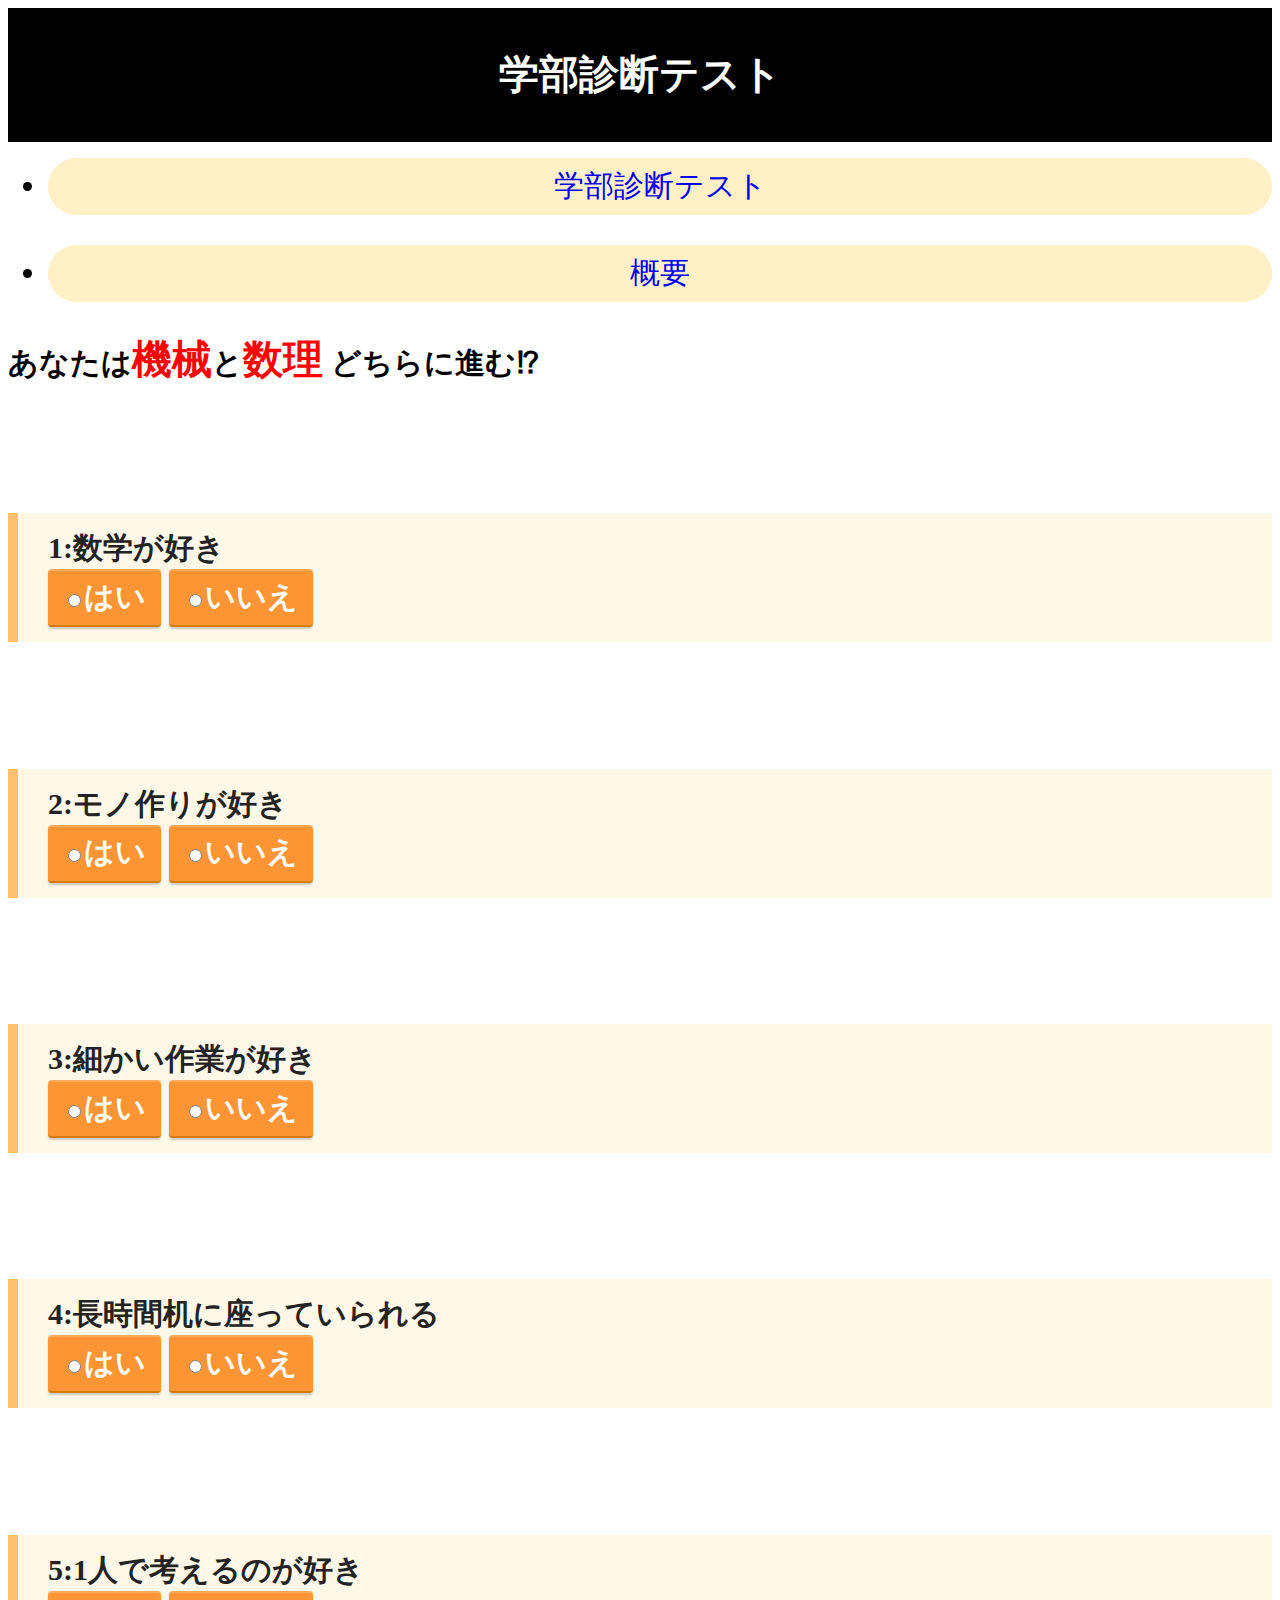
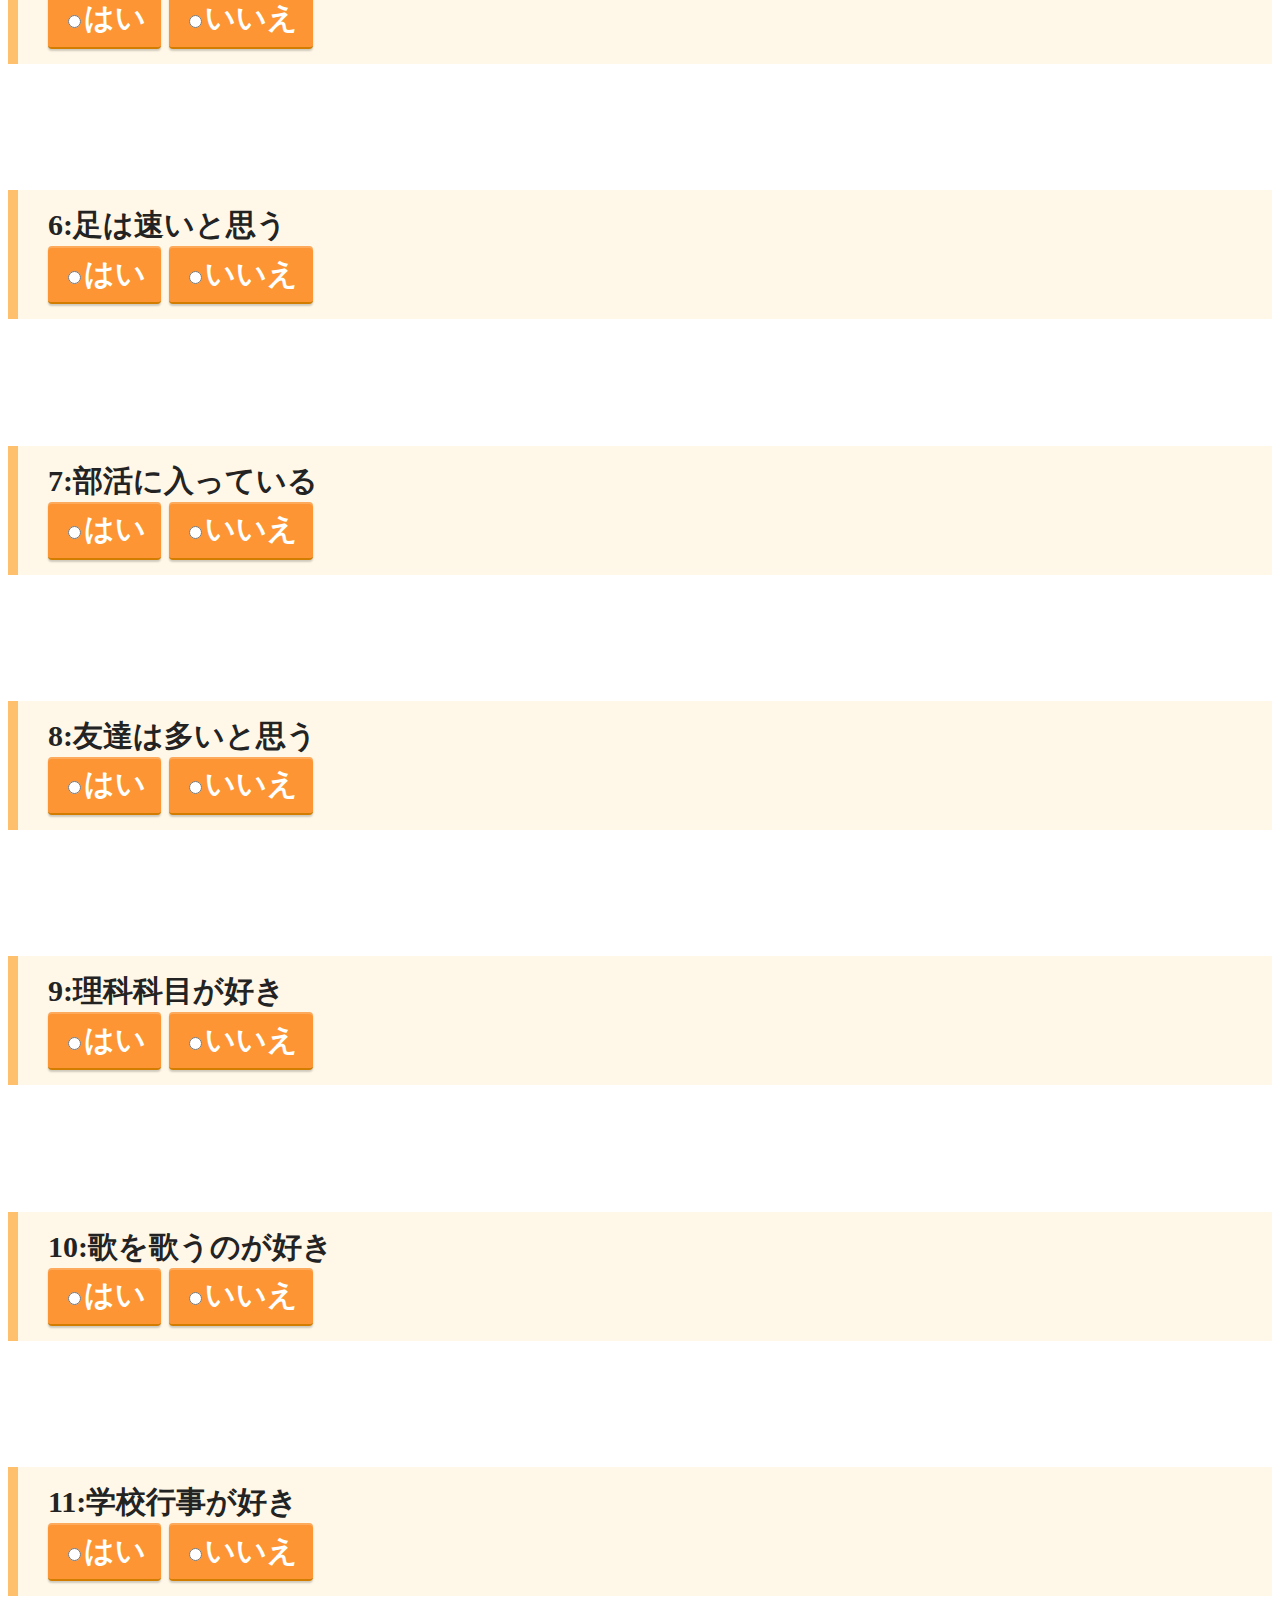
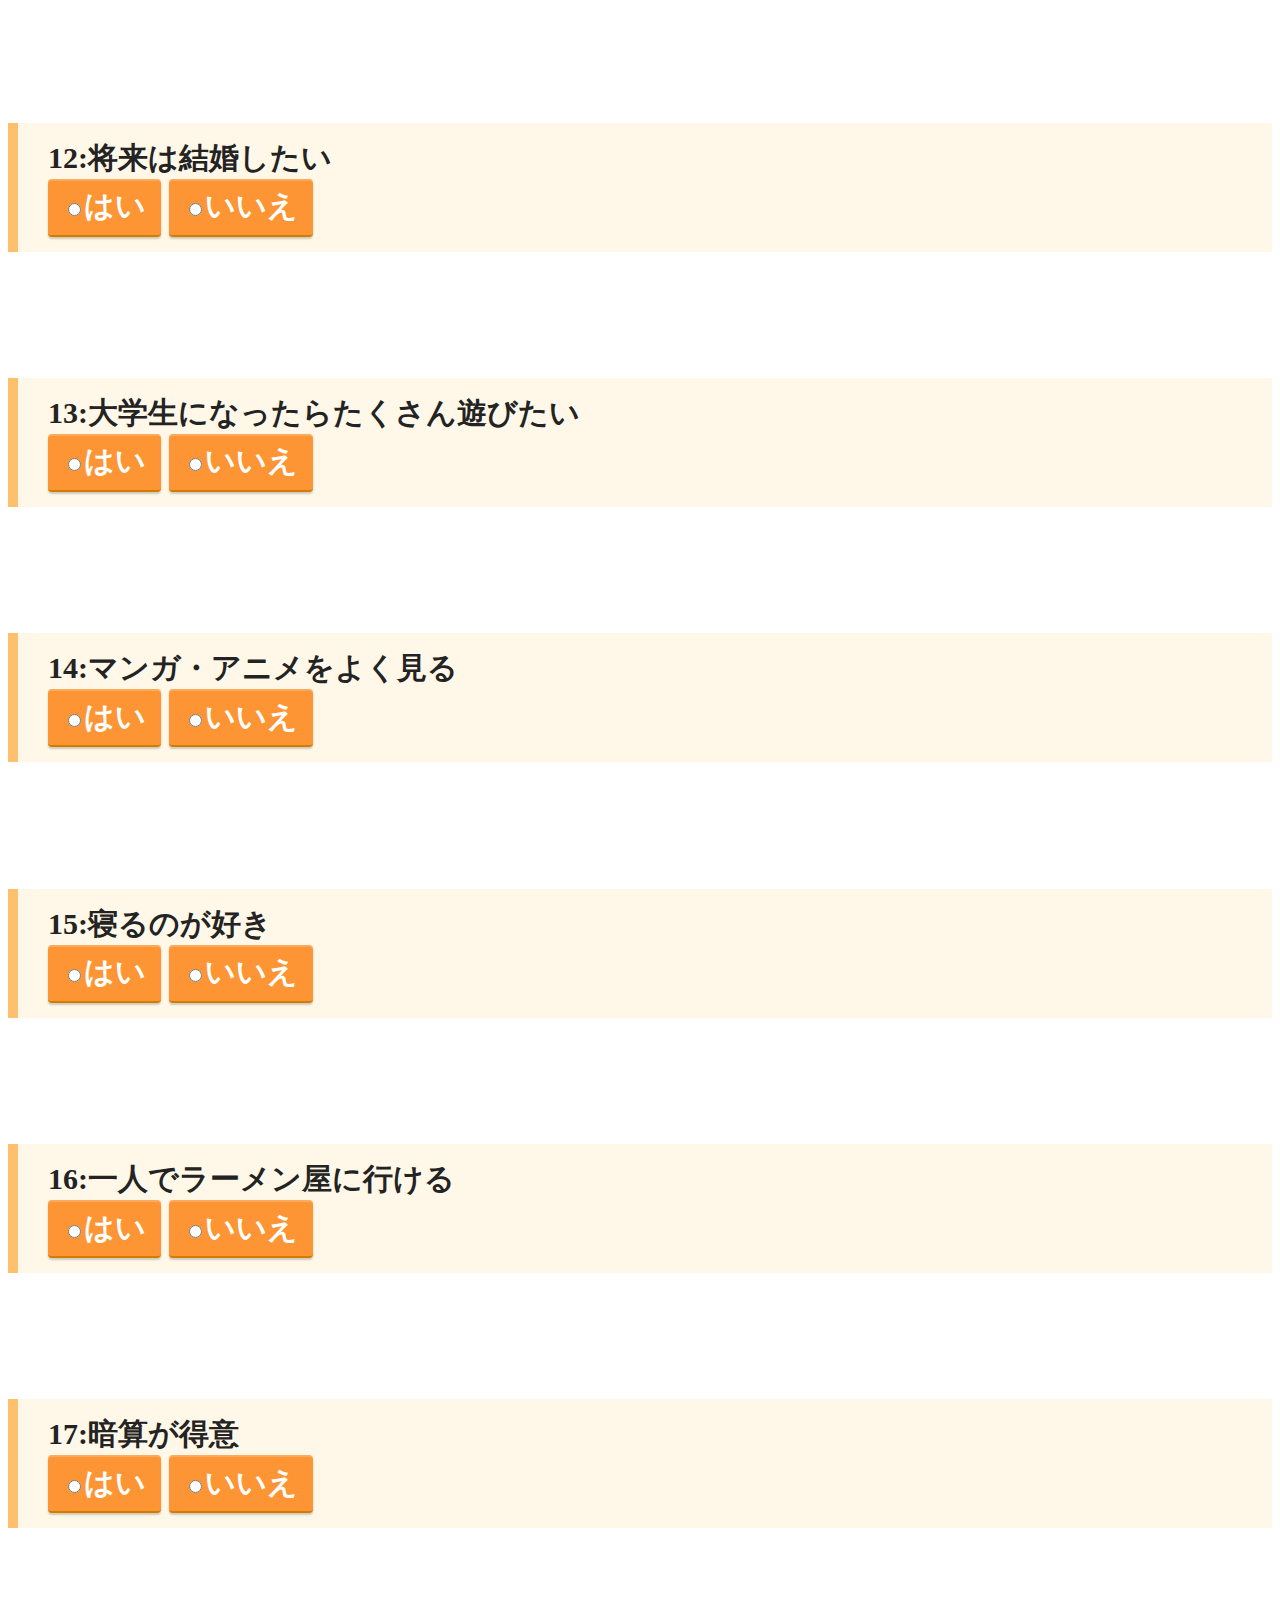
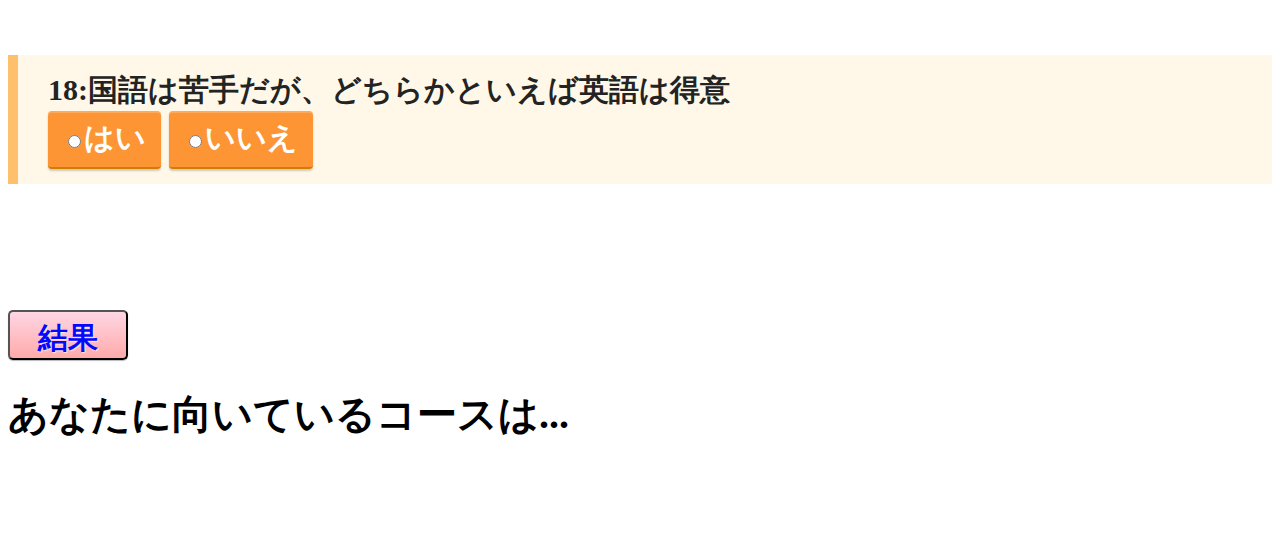
<file: index.html>
<!doctype html>
<html class="no-js" lang="ja">
    <head>
        <meta charset="utf-8">
        <meta name="viewport" content="width=device-width,initial-scale=1">
        <title>学部診断テスト</title>
        <meta name="description" content="">
        <link rel="stylesheet" href="OPC.css">
    </head>
    <body>
      <header>
          <h1>学部診断テスト</h1>
      </header>
      <nav>
        <ul>
          <li><a class = "#" href="#questionbox">学部診断テスト</a></li>
          <li><a class = "#" href="OPC2.html">概要</a></li>
        </ul>
      </nav>
      <h2>
        あなたは<span style="color: red; ">機械</span>と<span style="color: red; ">数理</span> どちらに進む⁉
      </h2>
      <form id="questionbox">
        <p class="box8">1:数学が好き<br>
          <label><input type="radio" name="like" value = "1">はい</label>
          <label><input type="radio" name="like" value = "0">いいえ</label></p>
        <p class="box8">2:モノ作りが好き<br>
          <label><input type="radio" name="like3" value = "1">はい</label>
          <label><input type="radio" name="like3" value = "0">いいえ</label></p>
        <p class="box8">3:細かい作業が好き<br>
          <label><input type="radio" name="like4" value = "1">はい</label>
          <label><input type="radio" name="like4" value = "0">いいえ</label></p>
        <p class="box8">4:長時間机に座っていられる<br>
          <label><input type="radio" name="like5" value = "1">はい</label>
          <label><input type="radio" name="like5" value = "0">いいえ</label></p>
        <p class="box8">5:1人で考えるのが好き<br>
          <label><input type="radio" name="like6" value = "1">はい</label>
          <label><input type="radio" name="like6" value = "0">いいえ</label></p>
        <p class="box8">6:足は速いと思う<br>
          <label><input type="radio" name="like7" value = "1">はい</label>
          <label><input type="radio" name="like7" value = "0">いいえ</label></p>
        <p class="box8">7:部活に入っている<br>
          <label><input type="radio" name="like8" value = "1">はい</label>
          <label><input type="radio" name="like8" value = "0">いいえ</label></p>
        <p class="box8">8:友達は多いと思う<br>
          <label><input type="radio" name="like9" value = "1">はい</label>
          <label><input type="radio" name="like9" value = "0">いいえ</label></p>
        <p class="box8">9:理科科目が好き<br>
          <label><input type="radio" name="like10" value = "1">はい</label>
          <label><input type="radio" name="like10" value = "0">いいえ</label></p>
        <p class="box8">10:歌を歌うのが好き<br>
          <label><input type="radio" name="like11" value = "1">はい</label>
          <label><input type="radio" name="like11" value = "0">いいえ</label></p>
        <p class="box8">11:学校行事が好き<br>
          <label><input type="radio" name="like12" value = "1">はい</label>
          <label><input type="radio" name="like12" value = "0">いいえ</label></p>
        <p class="box8">12:将来は結婚したい<br>
          <label><input type="radio" name="like13" value = "1">はい</label>
          <label><input type="radio" name="like13" value = "0">いいえ</label></p>
        <p class="box8">13:大学生になったらたくさん遊びたい<br>
          <label><input type="radio" name="like14" value = "1">はい</label>
          <label><input type="radio" name="like14" value = "0">いいえ</label></p>
        <p class="box8">14:マンガ・アニメをよく見る<br>
          <label><input type="radio" name="like15" value = "1">はい</label>
          <label><input type="radio" name="like15" value = "0">いいえ</label></p>
        <p class="box8">15:寝るのが好き<br>
          <label><input type="radio" name="like16" value = "1">はい</label>
          <label><input type="radio" name="like16" value = "0">いいえ</label></p>
        <p class="box8">16:一人でラーメン屋に行ける<br>
          <label><input type="radio" name="like17" value = "1">はい</label>
          <label><input type="radio" name="like17" value = "0">いいえ</label></p>
        <p class="box8">17:暗算が得意<br>
          <label><input type="radio" name="like18" value = "1">はい</label>
          <label><input type="radio" name="like18" value = "0">いいえ</label></p>
        <p class="box8">18:国語は苦手だが、どちらかといえば英語は得意<br>
          <label><input type="radio" name="like19" value = "1">はい</label>
          <label><input type="radio" name="like19" value = "0">いいえ</label></p>
      </form>

        <button id = "btn" onclick="run()">結果</button>
        <h1>あなたに向いているコースは...</h1>
        <p class ="blink"cd  id="result"></p>
      <script type="text/javascript" src = "OPC.js"></script>
    </body>
</html>
</file>
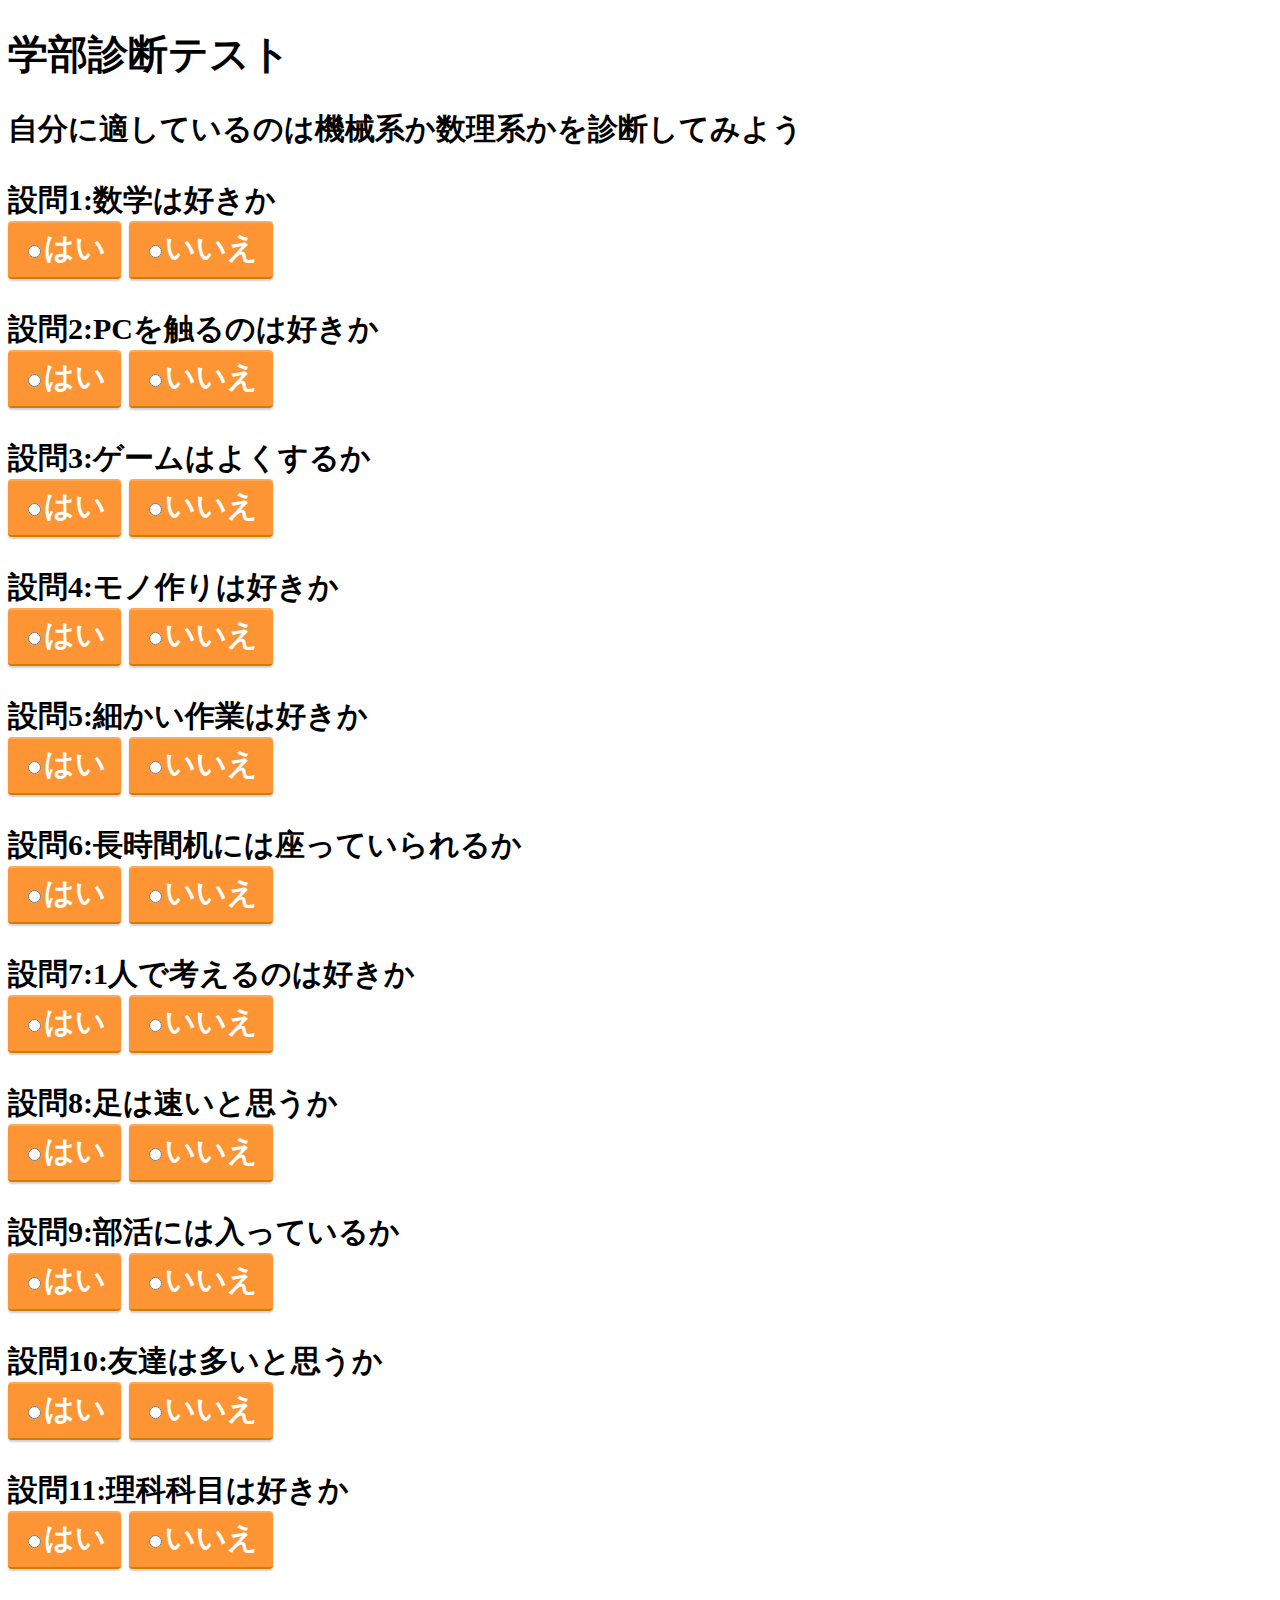
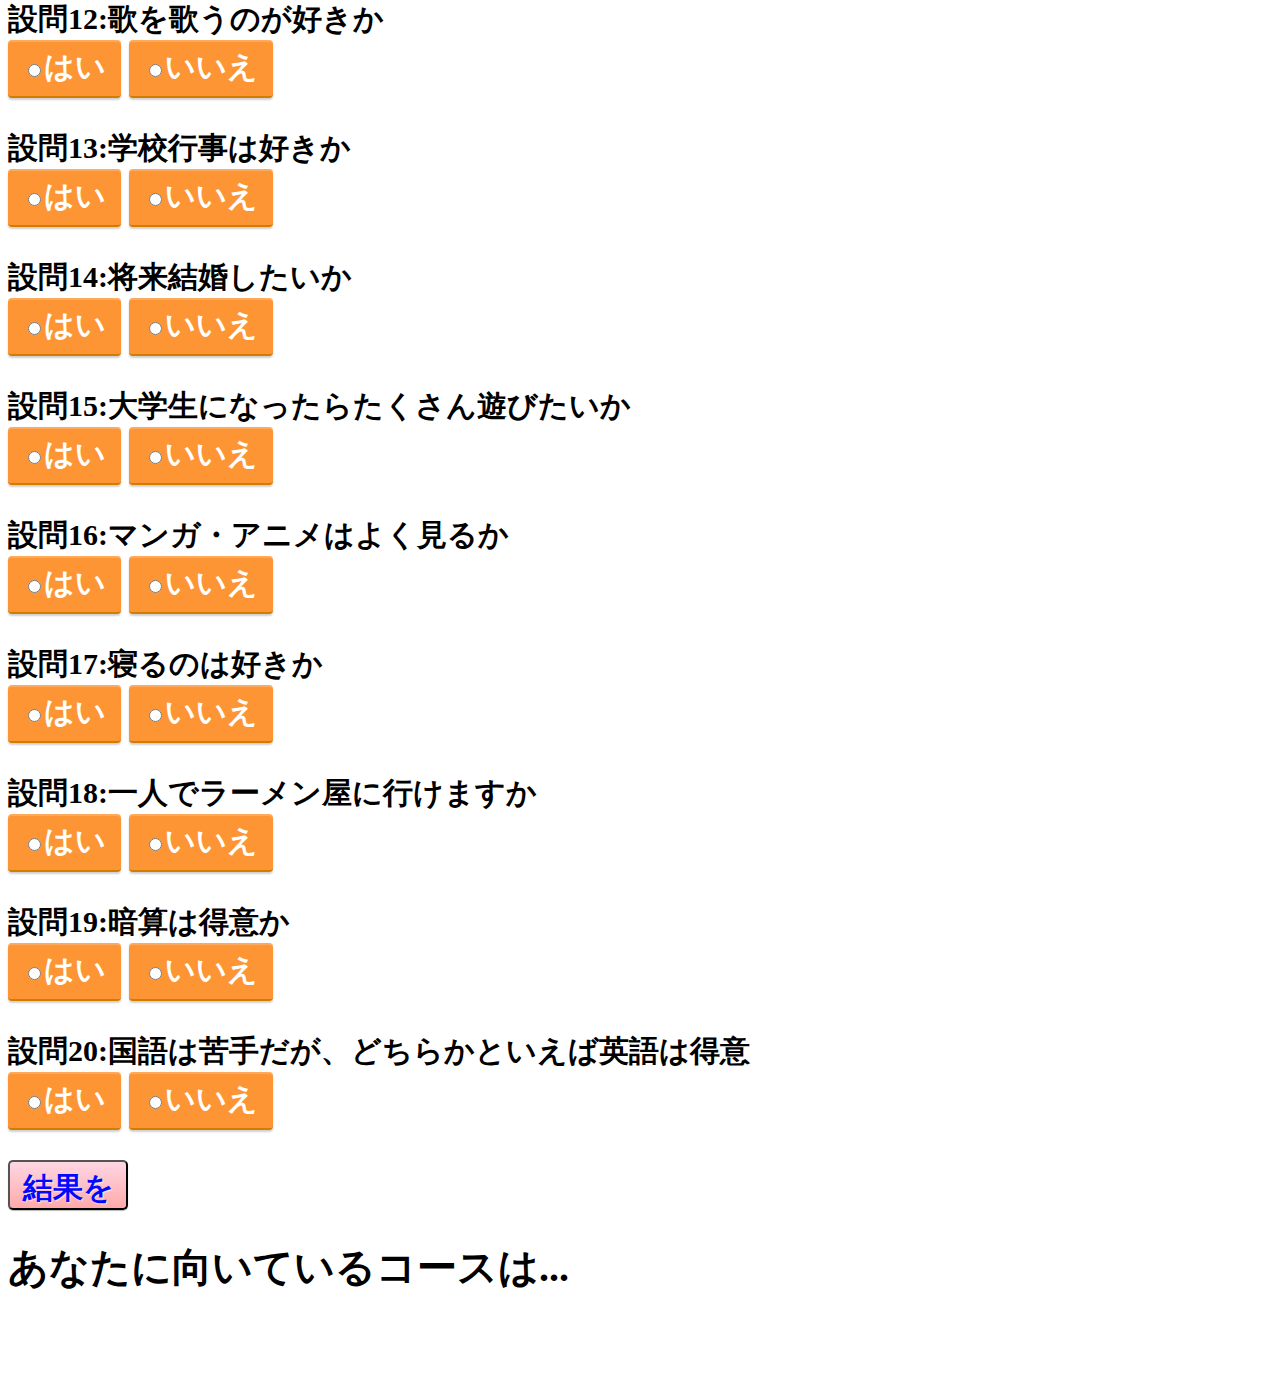
<file: OPC.html>
<!doctype html>
<html class="no-js" lang="ja">
    <head>
        <meta charset="utf-8">
        <meta name="viewport" content="width=device-width,initial-scale=1">
        <title>学部診断テスト</title>
        <meta name="description" content="">
        <link rel="stylesheet" href="OPC.css">
    </head>
    <body>
      <h1>学部診断テスト</h1>
      <h2>自分に適しているのは機械系か数理系かを診断してみよう</h2>
      <form id="questionbox">
        <p>設問1:数学は好きか<br>
          <label><input type="radio" name="like" value = "1">はい</label>
          <label><input type="radio" name="like" value = "0">いいえ</label></p>
        <p>設問2:PCを触るのは好きか<br>
          <label><input type="radio" name="like1" value = "1">はい</label>
          <label><input type="radio" name="like1" value = "0">いいえ</label></p>
        <p>設問3:ゲームはよくするか<br>
          <label><input type="radio" name="like2" value = "1">はい</label>
          <label><input type="radio" name="like2" value = "0">いいえ</label></p>
        <p>設問4:モノ作りは好きか<br>
          <label><input type="radio" name="like3" value = "1">はい</label>
          <label><input type="radio" name="like3" value = "0">いいえ</label></p>
        <p>設問5:細かい作業は好きか<br>
          <label><input type="radio" name="like4" value = "1">はい</label>
          <label><input type="radio" name="like4" value = "0">いいえ</label></p>
        <p>設問6:長時間机には座っていられるか<br>
          <label><input type="radio" name="like5" value = "1">はい</label>
          <label><input type="radio" name="like5" value = "0">いいえ</label></p>
        <p>設問7:1人で考えるのは好きか<br>
          <label><input type="radio" name="like6" value = "1">はい</label>
          <label><input type="radio" name="like6" value = "0">いいえ</label></p>
        <p>設問8:足は速いと思うか<br>
          <label><input type="radio" name="like7" value = "1">はい</label>
          <label><input type="radio" name="like7" value = "0">いいえ</label></p>
        <p>設問9:部活には入っているか<br>
          <label><input type="radio" name="like8" value = "1">はい</label>
          <label><input type="radio" name="like8" value = "0">いいえ</label></p>
        <p>設問10:友達は多いと思うか<br>
          <label><input type="radio" name="like9" value = "1">はい</label>
          <label><input type="radio" name="like9" value = "0">いいえ</label></p>
        <p>設問11:理科科目は好きか<br>
          <label><input type="radio" name="like10" value = "1">はい</label>
          <label><input type="radio" name="like10" value = "0">いいえ</label></p>
        <p>設問12:歌を歌うのが好きか<br>
          <label><input type="radio" name="like11" value = "1">はい</label>
          <label><input type="radio" name="like11" value = "0">いいえ</label></p>
        <p>設問13:学校行事は好きか<br>
          <label><input type="radio" name="like12" value = "1">はい</label>
          <label><input type="radio" name="like12" value = "0">いいえ</label></p>
        <p>設問14:将来結婚したいか<br>
          <label><input type="radio" name="like13" value = "1">はい</label>
          <label><input type="radio" name="like13" value = "0">いいえ</label></p>
        <p>設問15:大学生になったらたくさん遊びたいか<br>
          <label><input type="radio" name="like14" value = "1">はい</label>
          <label><input type="radio" name="like14" value = "0">いいえ</label></p>
        <p>設問16:マンガ・アニメはよく見るか<br>
          <label><input type="radio" name="like15" value = "1">はい</label>
          <label><input type="radio" name="like15" value = "0">いいえ</label></p>
        <p>設問17:寝るのは好きか<br>
          <label><input type="radio" name="like16" value = "1">はい</label>
          <label><input type="radio" name="like16" value = "0">いいえ</label></p>
        <p>設問18:一人でラーメン屋に行けますか<br>
          <label><input type="radio" name="like17" value = "1">はい</label>
          <label><input type="radio" name="like17" value = "0">いいえ</label></p>
        <p>設問19:暗算は得意か<br>
          <label><input type="radio" name="like18" value = "1">はい</label>
          <label><input type="radio" name="like18" value = "0">いいえ</label></p>
        <p>設問20:国語は苦手だが、どちらかといえば英語は得意<br>
          <label><input type="radio" name="like19" value = "1">はい</label>
          <label><input type="radio" name="like19" value = "0">いいえ</label></p>
      </form>

        <button id = "btn" onclick="run()">結果を見る</button>
        <h1>あなたに向いているコースは...</h1>
        <p class ="blink"cd  id="result"></p>
      <script type="text/javascript" src = "OPC.js"></script>
    </body>
</html>
</file>
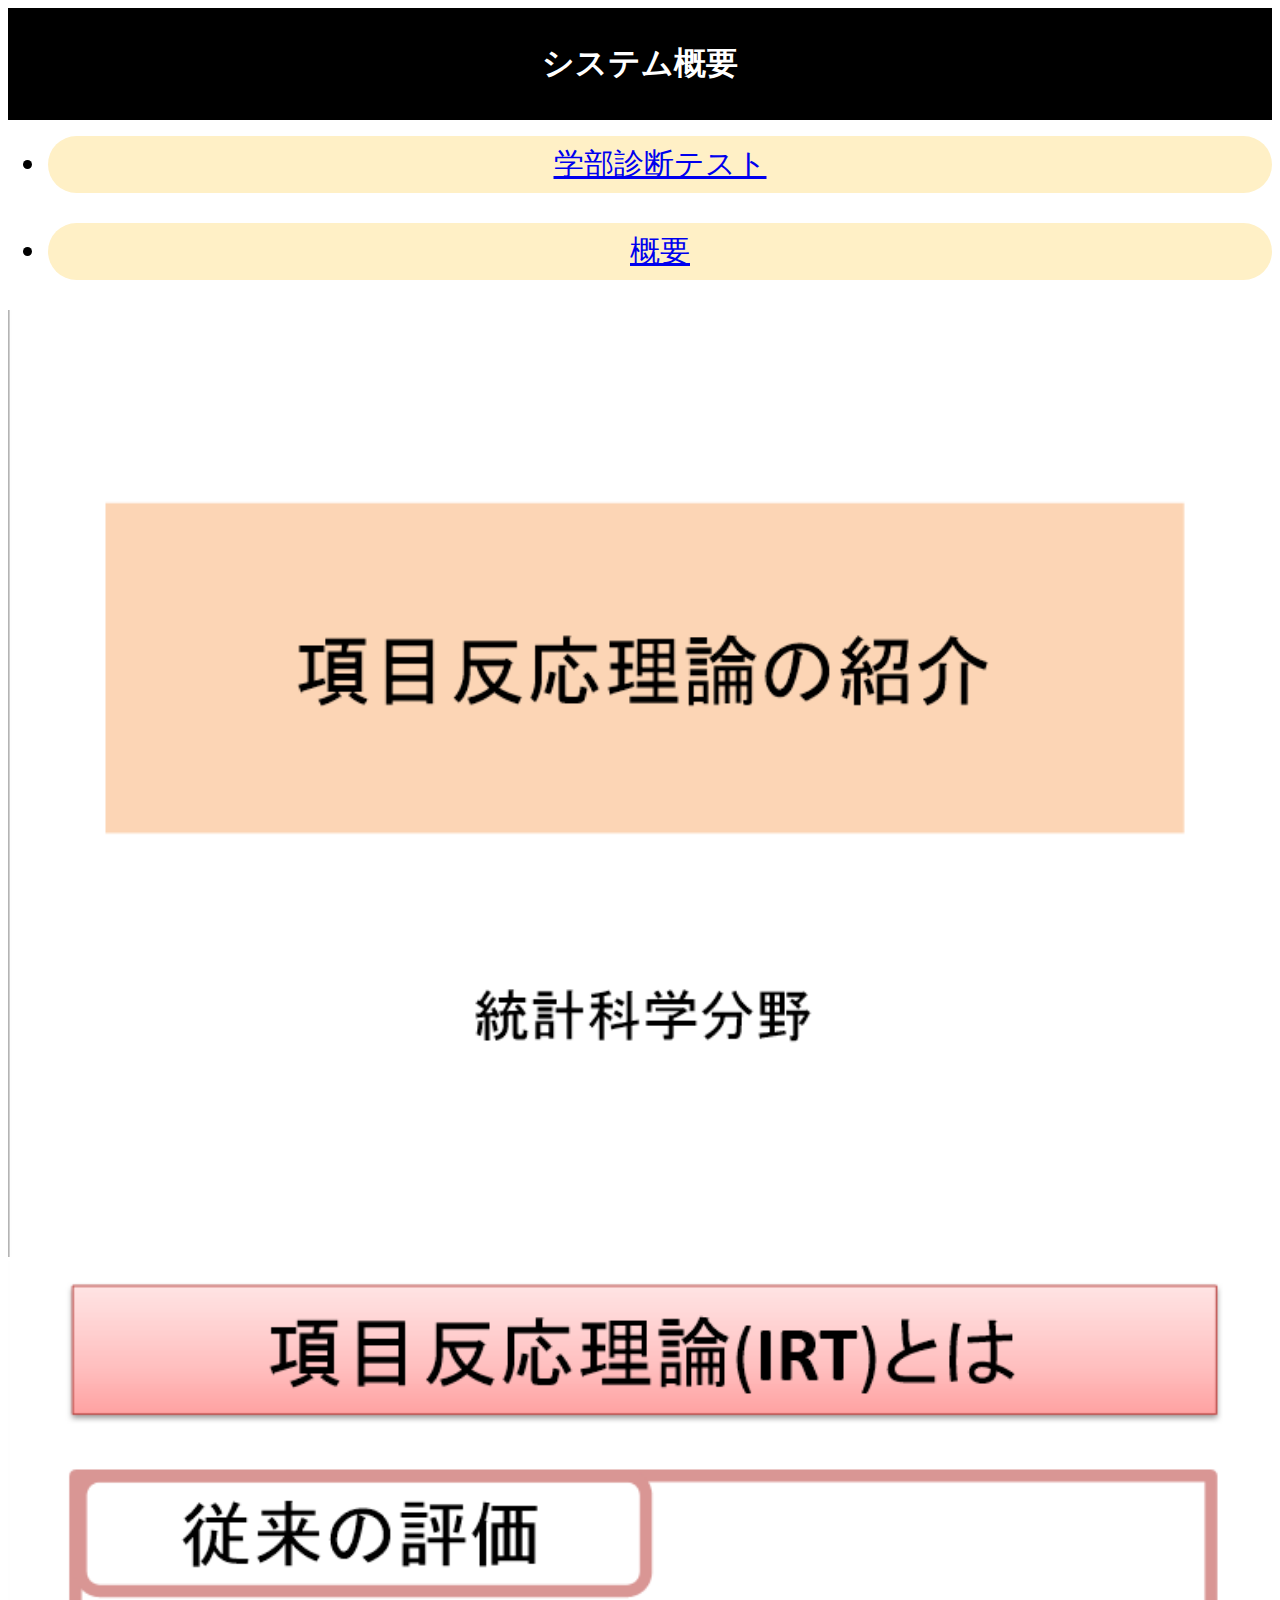
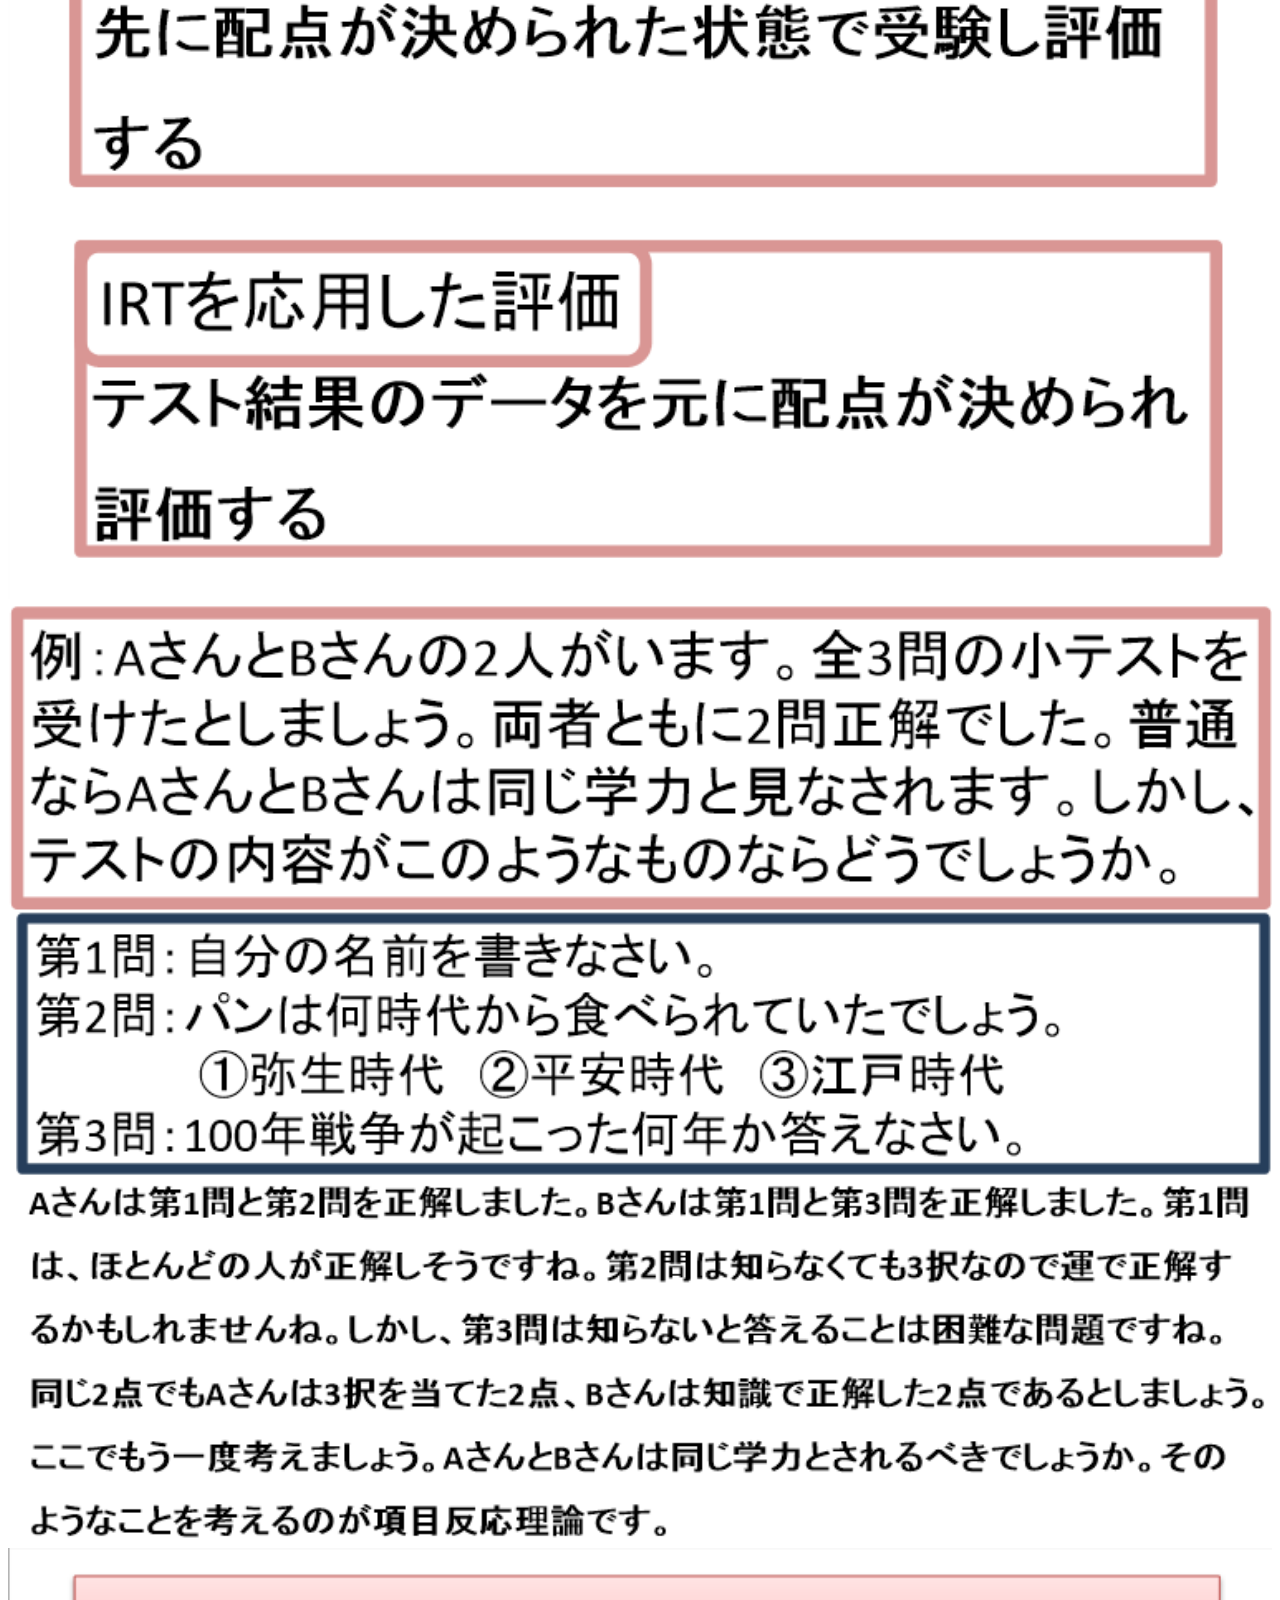
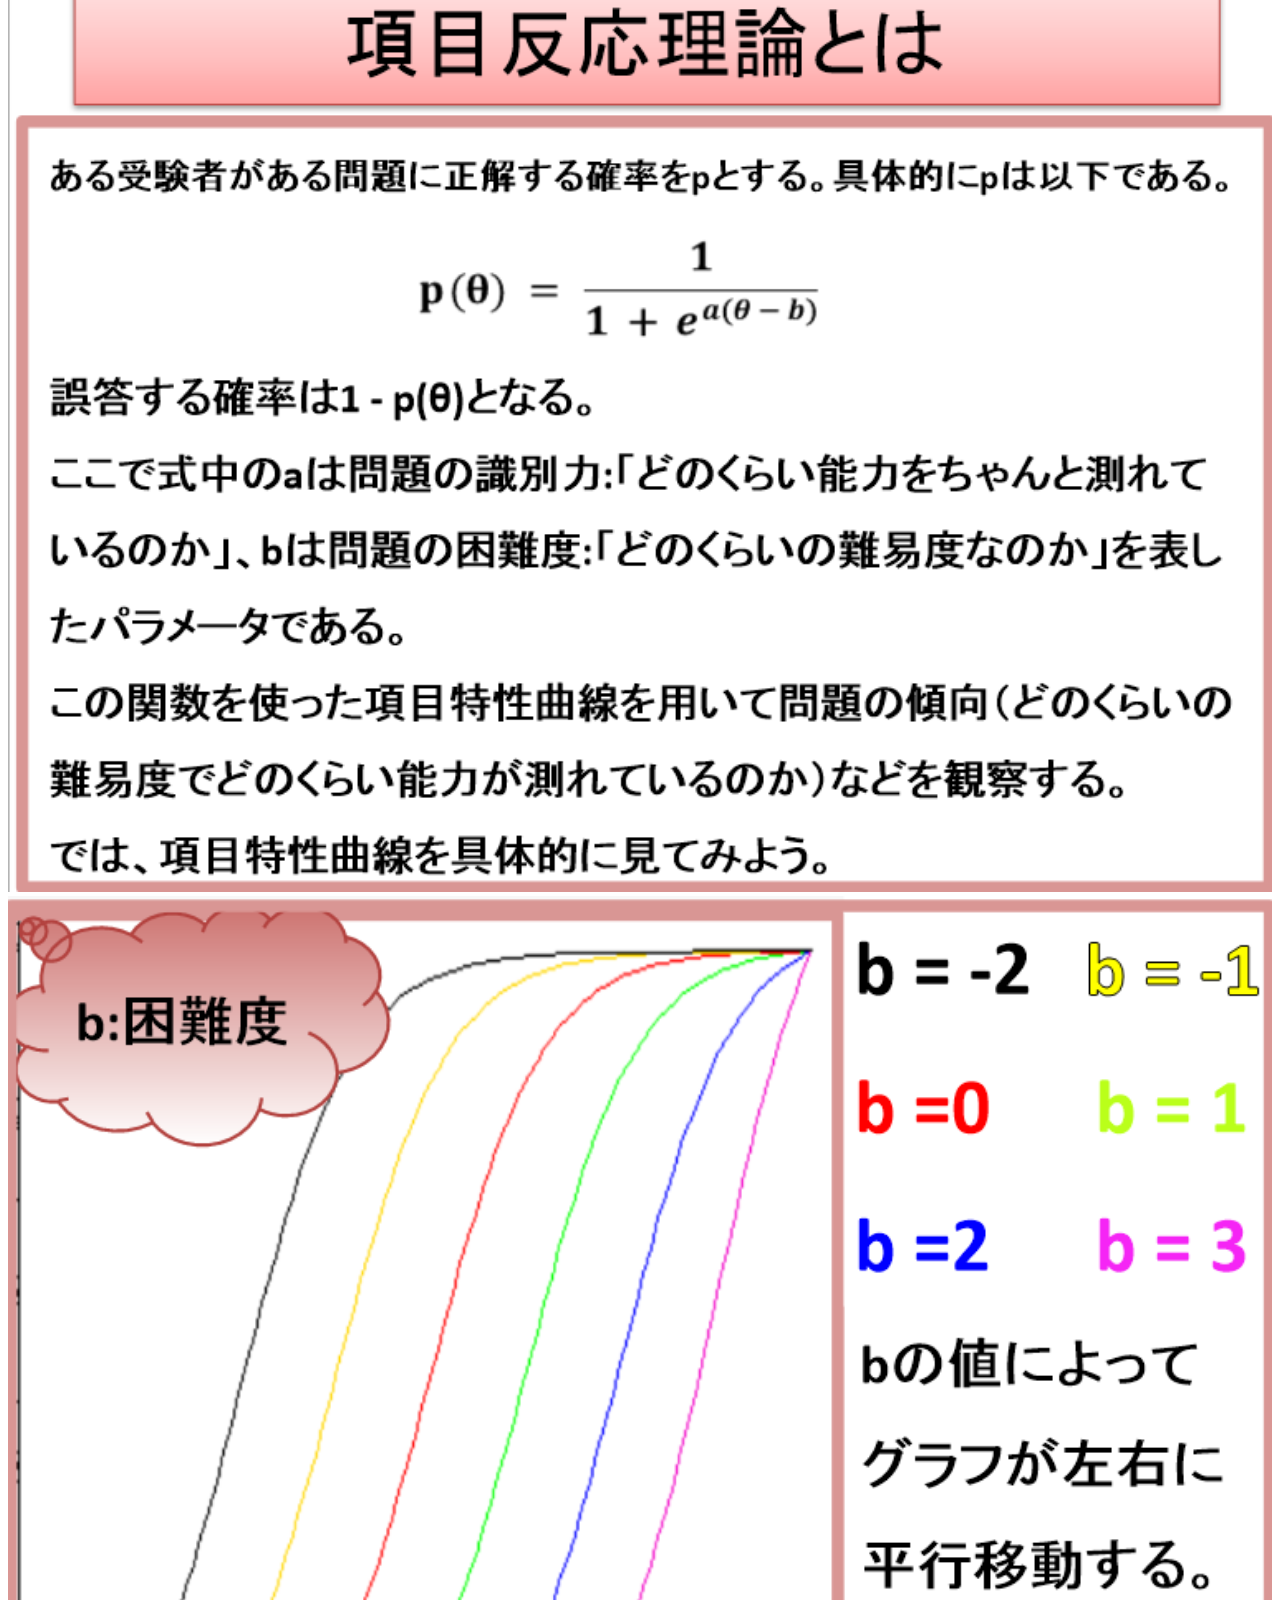
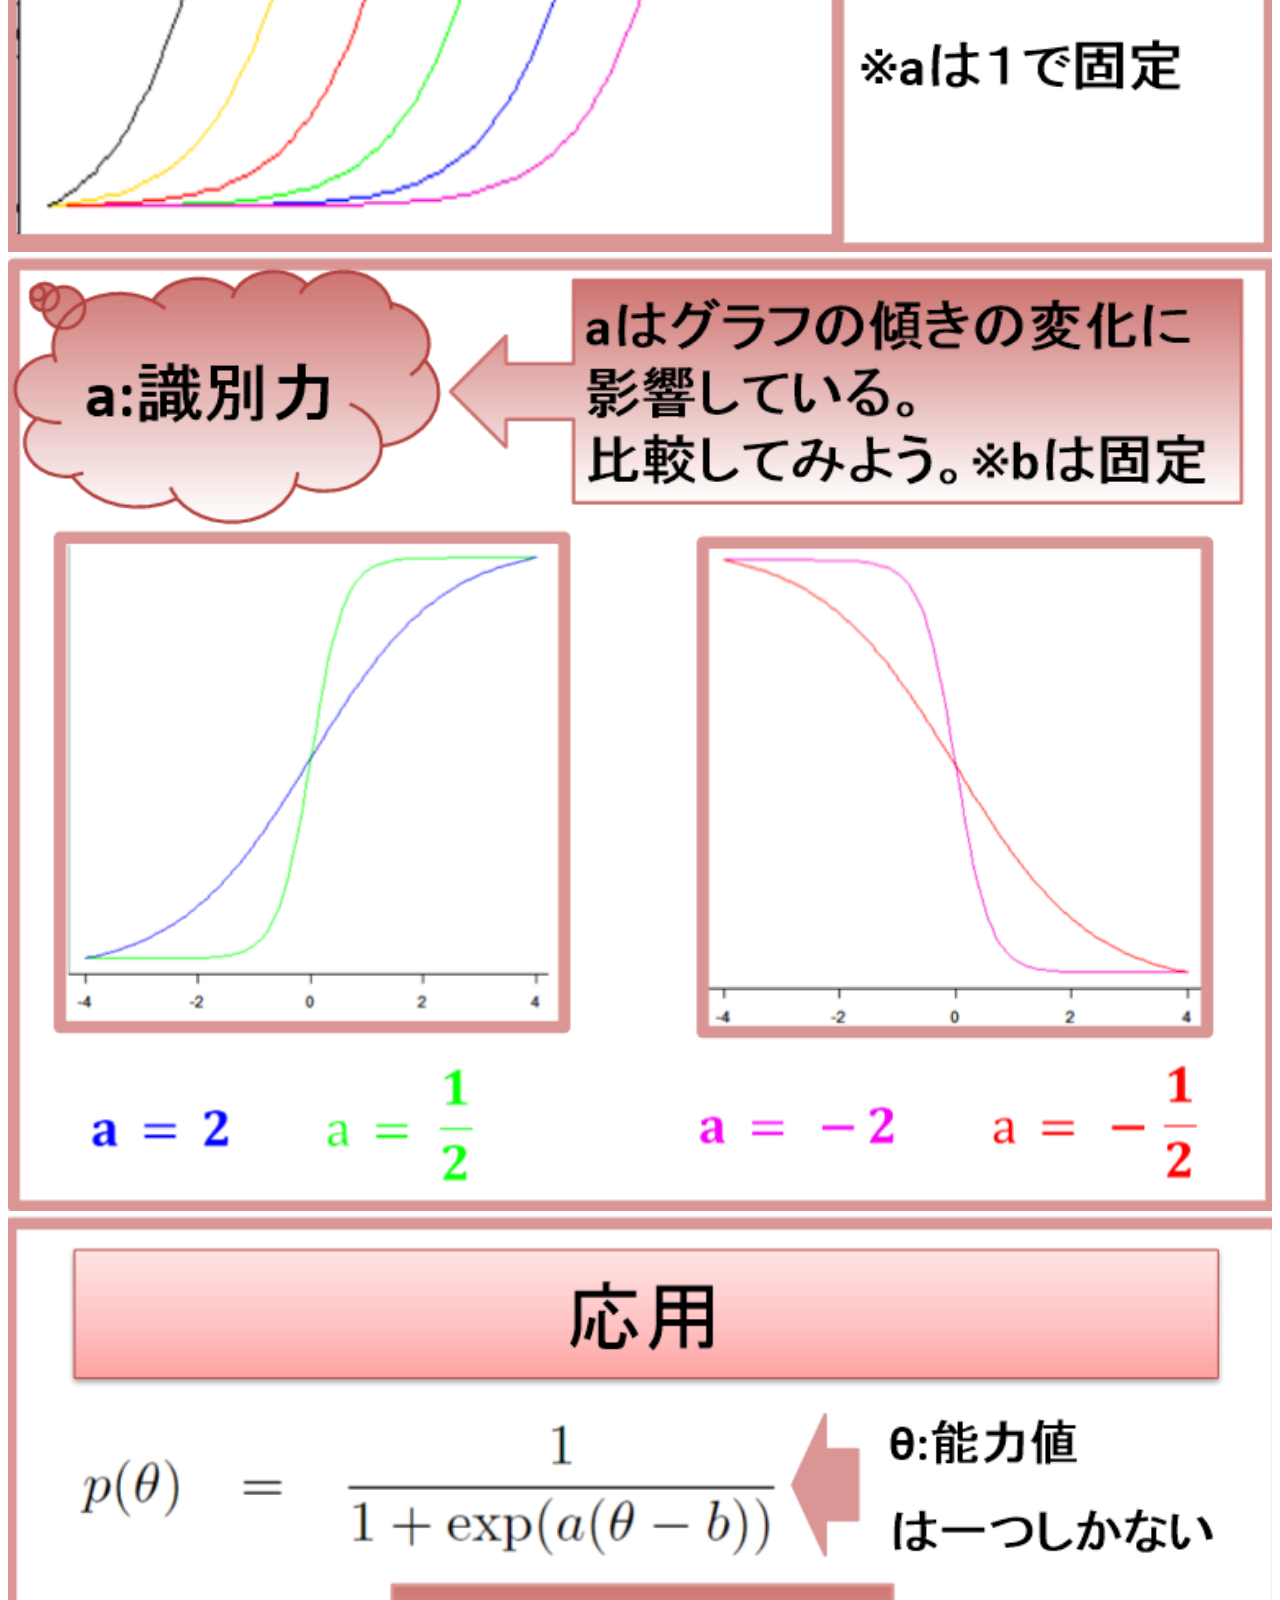
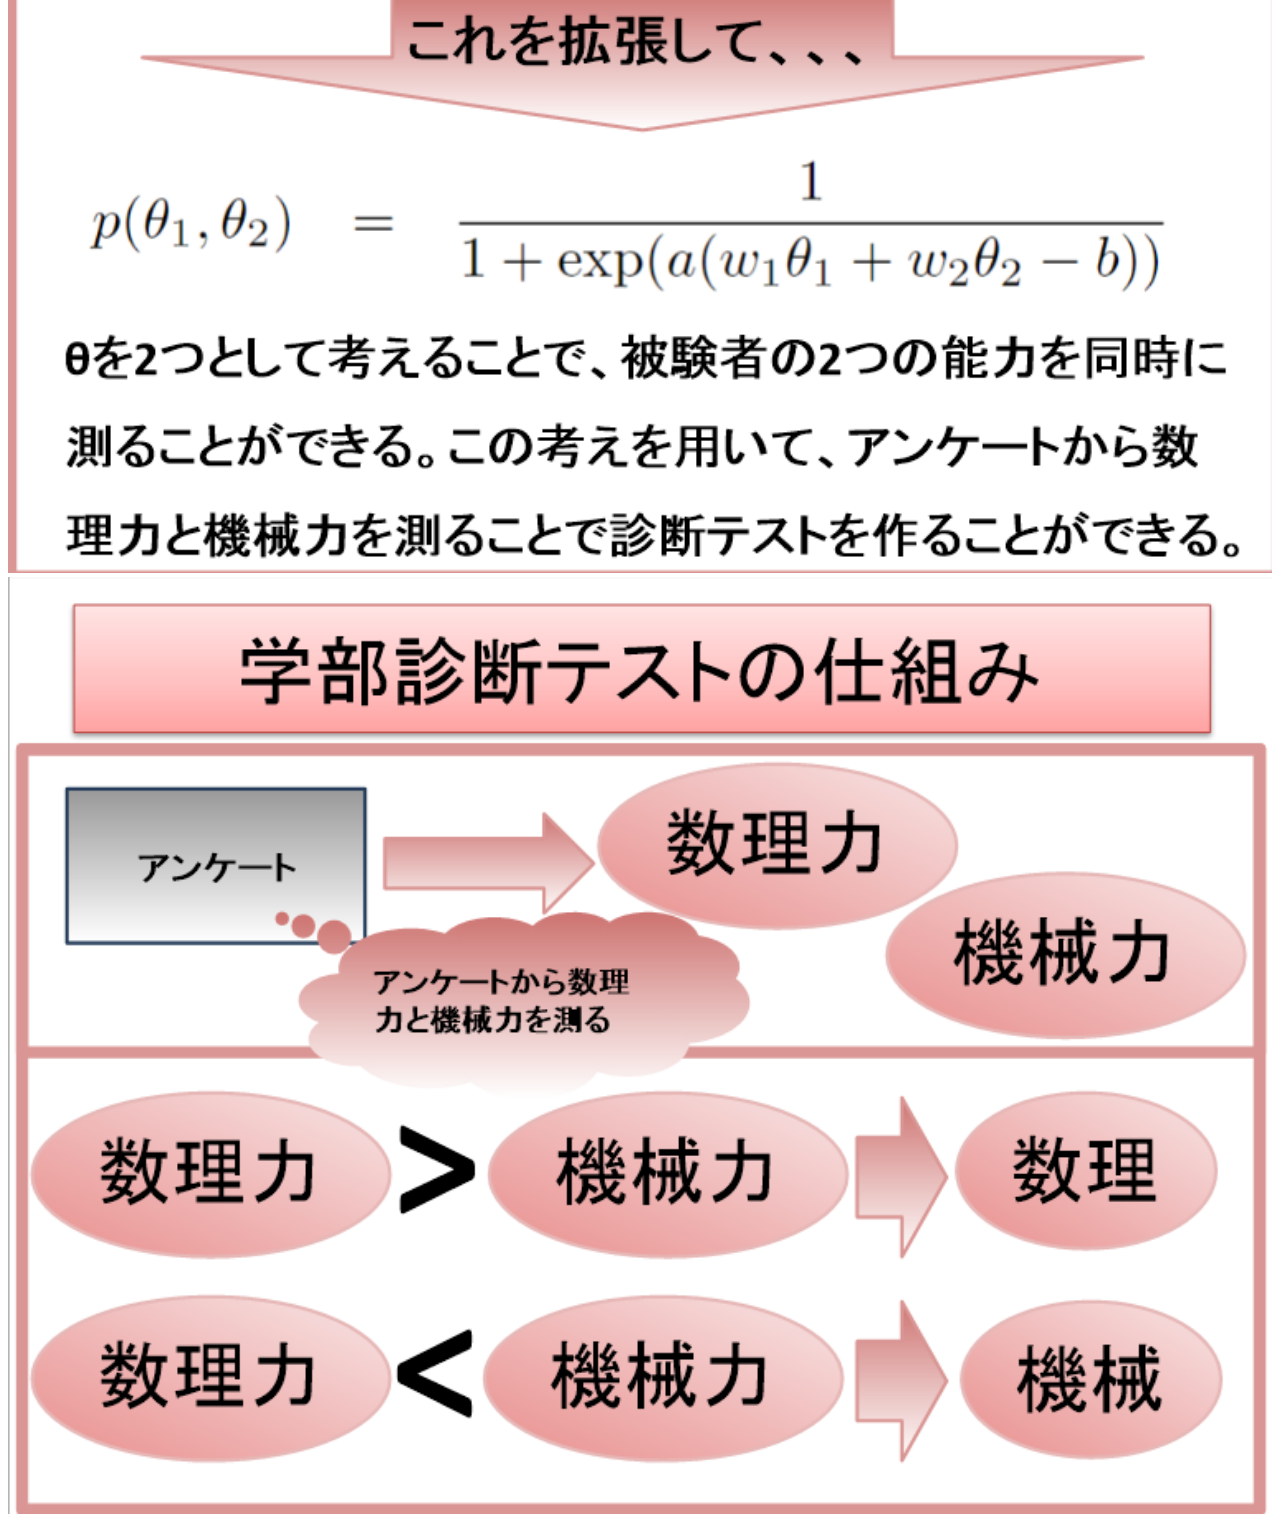
<file: OPC2.html>
<!doctype html>
<html class="no-js" lang="ja">
    <head>
        <meta charset="utf-8">
        <meta name="viewport" content="width=device-width,initial-scale=1">
        <title>学部診断テスト</title>
        <meta name="description" content="">
        <link rel="stylesheet" href="OPC2.css">
    </head>
    <body>
      <header>
          <h1>システム概要</h1>
      </header>
      <nav>
        <ul>
          <li><a class = "#" href="index.html">学部診断テスト</a></li>
          <li><a class = "#" href="#">概要</a></li>
        </ul>
      </nav>
      <div>
        <img src = "1.png">
      </div>
      <div>
        <img src = "2.png">
      </div>
      <div>
        <img src = "3.png">
      </div>
      <div>
        <img src = "4.png">
      </div>
      <div>
        <img src = "5.png">
      </div>
      <div>
        <img src = "6.png">
      </div>
      <div>
        <img src = "7.png">
      </div>
      <div>
        <img src = "8.png">
      </div>
      <script type="text/javascript" src = "OPC.js"></script>
    </body>
</html>
</file>
<file: OPC.css>
h1{
  font-size: 40px;
}
h2{
  font-size: 30px;
}
p{
  color: black;
  font-size: 30px;
  font-weight: large;
}
button{
  font-size: 30px;
  display: inline-block;
  position: relative;
  text-decoration: none;
  color: #0308ff;
  width: 120px;
  height: 50px;
  line-height: 50px;
  border-radius: 5px;
  text-align: center;
  overflow: hidden;
  font-weight: bold;
  background: linear-gradient(#fed6e3 0%, #ffaaaa 100%);
  text-shadow: 1px 1px 1px rgba(255, 255, 255, 0.66);
  box-shadow: 0 1px 1px rgba(0, 0, 0, 0.28);
}

button:active{
  -webkit-transform: translateY(2px);
  transform: translateY(2px);
  box-shadow: 0 0 1px rgba(0, 0, 0, 0.15);
  background-image: linear-gradient(#fed6e3 0%, #ffbcbc 100%);
}

header{
  color: #ffffff;
  background-color: black;
  padding-top: 1%;
  padding-bottom: 1%;
  align-items: center;
  text-align: center;
}

p#result{
  font-size: 100px;
  text-align: center;
  color: crimson;
}

@keyframes blinking {
	0% {opacity: 0;}
	100% {opacity: 1;}
}
.blink {
	animation: blinking 1s ease-in-out infinite alternate;
}



label{
  position: relative;
  display: inline-block;
  padding: 0.25em 0.5em;
  text-decoration: none;
  color: #FFF;
  background: #fd9535;/*背景色*/
  border-bottom: solid 2px #d27d00;/*少し濃い目の色に*/
  border-radius: 4px;/*角の丸み*/
  box-shadow: inset 0 2px 0 rgba(255,255,255,0.2), 0 2px 2px rgba(0, 0, 0, 0.19);
  font-weight: bold;
}

label:active{
  border-bottom: solid 2px #fd9535;
  box-shadow: 0 0 2px rgba(0, 0, 0, 0.30);
}

p{
  font-weight:  bold;
}

a{
  text-decoration: none;
}

.box8 {
  padding: 0.5em 1em;
  margin: 2em 0;
  color: #232323;
  background: #fff8e8;
  border-left: solid 10px #ffc06e;
  margin-top: 10%;
  margin-bottom: 10%;
}

li {
  font-size: 30px;
  position: relative;
  margin: 0em 0 1em 0px;
  padding: 8px 15px;
  background: #fff0c6;
  border-radius: 30px;
  text-align: center;
}
li:before{font-family: FontAwesome;
  content: "\f111";
  position: absolute;
  font-size: 15px;
  left: -30px;
  bottom: 0;
  color: #fff0c6;
}
li:after{
  font-family: FontAwesome;
  content: "\f111";
  position: absolute;
  font-size: 30px;
  left: -13px;
  bottom: 0;
  color: #fff0c6;
}
li p {
  margin: 0;
  padding: 0;
}

span {
  font-size: 40px;
}
</file>
<file: OPC2.css>
header{
  color: #ffffff;
  background-color: black;
  padding-top: 1%;
  padding-bottom: 1%;
  align-items: center;
  text-align: center;
}

li {
  font-size: 30px;
  position: relative;
  margin: 0em 0 1em 0px;
  padding: 8px 15px;
  background: #fff0c6;
  border-radius: 30px;
  text-align: center;
}
li:before{font-family: FontAwesome;
  content: "\f111";
  position: absolute;
  font-size: 15px;
  left: -30px;
  bottom: 0;
  color: #fff0c6;
}
li:after{
  font-family: FontAwesome;
  content: "\f111";
  position: absolute;
  font-size: 30px;
  left: -13px;
  bottom: 0;
  color: #fff0c6;
}
li p {
  margin: 0;
  padding: 0;
}
img {
  width: 100%;
  height: 50%;
}
</file>
